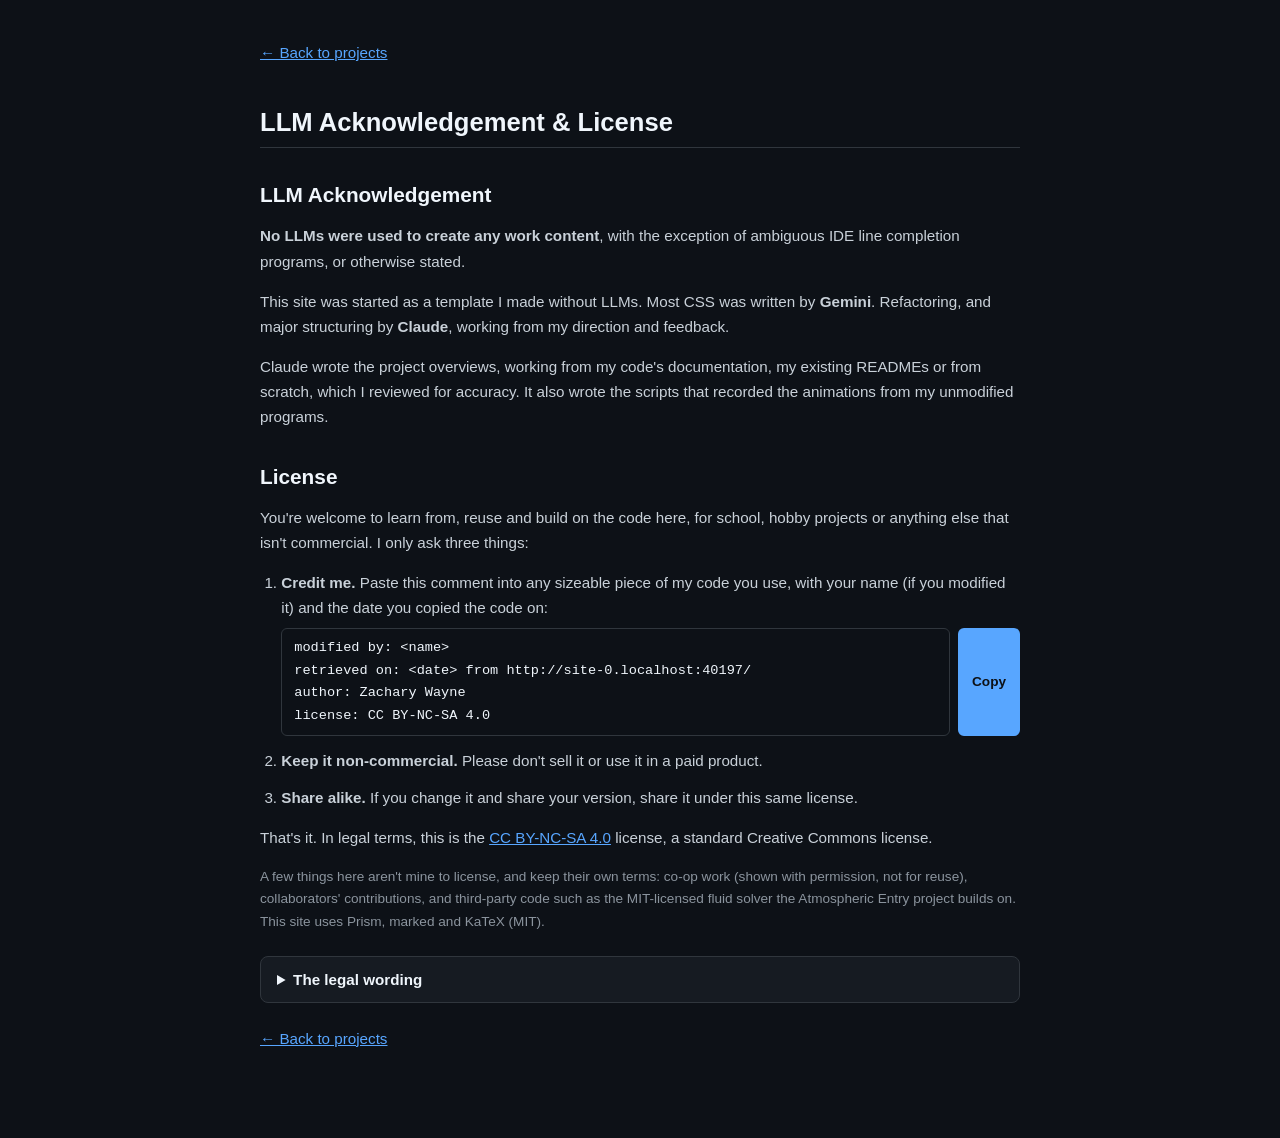
<file: license.html>
<!DOCTYPE html>
<html lang="en">
    <head>
        <meta charset="UTF-8">
        <meta name="viewport" content="width=device-width, initial-scale=1.0">
        <link rel="icon" href="favicon.svg" type="image/svg+xml">
        <title>LLM Acknowledgement &amp; License · Zachary Wayne</title>
        <meta name="description" content="How Zachary Wayne's portfolio was made: use of LLM tools, permissions and license.">
        <link rel="stylesheet" href="styles.css">
    </head>
    <body>
        <main id="main" class="license-page rendered-doc">
            <p><a href="index.html">← Back to projects</a></p>

            <h1>LLM Acknowledgement &amp; License</h1>

            <h2 id="llm">LLM Acknowledgement</h2>
            <p><strong>No LLMs were used to create any work content</strong>, with the exception of ambiguous IDE line completion programs, or otherwise stated.</p>

            <p>This site was started as a template I made without LLMs. Most CSS was written by <strong>Gemini</strong>. Refactoring, and major structuring by <strong>Claude</strong>, working from my direction and feedback.</p>
            <p>Claude wrote the project overviews, working from my code's documentation, my existing READMEs or from scratch, which I reviewed for accuracy. It also wrote the scripts that recorded the animations from my unmodified programs.</p>
            
            <h2 id="license">License</h2>
            <p>You're welcome to learn from, reuse and build on the code here, for school, hobby projects or anything else that isn't commercial. I only ask three things:</p>
            <ol class="license-asks">
                <li><strong>Credit me.</strong> Paste this comment into any sizeable piece of my code you use, with your name (if you modified it) and the date you copied the code on:
                    <div class="attribution">
                        <code id="attribution-text">modified by: &lt;name&gt;
retrieved on: &lt;date&gt; from <span id="attribution-link">&lt;link&gt;</span>
author: Zachary Wayne
license: CC BY-NC-SA 4.0</code>
                        <button type="button" id="attribution-copy" class="attribution-copy">Copy</button>
                    </div>
                </li>
                <li><strong>Keep it non-commercial.</strong> Please don't sell it or use it in a paid product.</li>
                <li><strong>Share alike.</strong> If you change it and share your version, share it under this same license.</li>
            </ol>
            <p>That's it. In legal terms, this is the <a href="https://creativecommons.org/licenses/by-nc-sa/4.0/">CC BY-NC-SA 4.0</a> license, a standard Creative Commons license.</p>
            <p class="license-exceptions">A few things here aren't mine to license, and keep their own terms: co-op work (shown with permission, not for reuse), collaborators' contributions, and third-party code such as the MIT-licensed fluid solver the Atmospheric Entry project builds on. This site uses Prism, marked and KaTeX (MIT).</p>

            <details class="license-formal">
                <summary>The legal wording</summary>
                <p><strong>© 2026 Zachary Wayne. Licensed under <a href="https://creativecommons.org/licenses/by-nc-sa/4.0/">CC BY-NC-SA 4.0</a></strong> (Creative Commons Attribution-NonCommercial-ShareAlike 4.0 International), except where noted above.</p>
                <h3>You are free to:</h3>
                <ul>
                    <li><strong>Share</strong>: copy and redistribute the material in any medium or format.</li>
                    <li><strong>Adapt</strong>: remix, transform, and build upon the material.</li>
                </ul>
                <p>The licensor cannot revoke these freedoms as long as you follow the license terms.</p>
                <h3>Under the following terms:</h3>
                <ul>
                    <li><strong>Attribution</strong>: you must give appropriate credit, provide a link to the license, and indicate if changes were made. You may do so in any reasonable manner, but not in any way that suggests the licensor endorses you or your use.</li>
                    <li><strong>NonCommercial</strong>: you may not use the material for commercial purposes.</li>
                    <li><strong>ShareAlike</strong>: if you remix, transform, or build upon the material, you must distribute your contributions under the same license as the original.</li>
                    <li><strong>No additional restrictions</strong>: you may not apply legal terms or technological measures that legally restrict others from doing anything the license permits.</li>
                </ul>
                <p>This is a summary of, and not a substitute for, the <a href="https://creativecommons.org/licenses/by-nc-sa/4.0/legalcode">full legal code</a>.</p>
            </details>

            <p><a href="index.html">← Back to projects</a></p>
        </main>
        <script>
            // The attribution links back to wherever this site is hosted, so it stays right once published.
            const attribution = document.getElementById('attribution-text');
            const site = new URL('index.html', location.href);
            if (/^https?:$/.test(site.protocol)) document.getElementById('attribution-link').textContent = site.origin + site.pathname.replace(/index\.html$/, '');
            document.getElementById('attribution-copy').addEventListener('click', async (e) => {
                try {
                    await navigator.clipboard.writeText(attribution.textContent);
                    e.target.textContent = 'Copied';
                } catch {
                    getSelection().selectAllChildren(attribution);
                    e.target.textContent = 'Press Ctrl+C';
                }
                setTimeout(() => { e.target.textContent = 'Copy'; }, 1800);
            });
        </script>
    </body>
</html>
</file>
<file: styles.css>
:root {
    --bg-color: #0d1117;
    --text-color: #c9d1d9;
    --text-heading: #f0f6fc;
    --text-muted: #8b949e;
    --border-color: #30363d;
    --border-hover: #8b949e;
    --accent: #58a6ff;
    --content-width: 1280px;
    --card-bg: #161b22;
    --btn-bg: #21262d;
    --btn-disabled-bg: #161b22;
    --overlay-bg: rgba(0, 0, 0, 0.88);
    --font-sans: -apple-system, BlinkMacSystemFont, "Segoe UI", Helvetica, Arial, sans-serif;
    --font-mono: ui-monospace, SFMono-Regular, "SF Mono", Menlo, Consolas, monospace;
}

*,
*::before,
*::after {
    box-sizing: border-box;
}

* {
    scrollbar-width: thin;
    scrollbar-color: #484f58 transparent;
}

*::-webkit-scrollbar {
    width: 8px;
    height: 8px;
}

*::-webkit-scrollbar-thumb {
    background-color: #484f58;
    border-radius: 4px;
}

*::-webkit-scrollbar-track {
    background: transparent;
}

.card-bg-container,
.card-bg-container * {
    scrollbar-width: none;
}

.card-bg-container *::-webkit-scrollbar {
    display: none;
}

body {
    overflow-x: clip;
    background-color: var(--bg-color);
    color: var(--text-color);
    font-family: var(--font-sans);
    margin: 0;
    padding: 1.5rem;
    line-height: 1.5;
    min-height: 100vh;
    display: flex;
    flex-direction: column;
    align-items: center;
}

.site-nav {
    position: sticky;
    top: 0;
    z-index: 500;
    align-self: stretch;
    margin: -1.5rem -1.5rem 1.5rem;
    padding: 10px 1.5rem;
    background-color: rgba(13, 17, 23, 0.88);
    backdrop-filter: blur(8px);
    border-bottom: 1px solid var(--border-color);
}

.site-nav-inner {
    position: relative;
    max-width: var(--content-width);
    margin: 0 auto;
    display: flex;
    align-items: center;
    gap: 20px;
}

.nav-brand {
    font-weight: 700;
    color: var(--text-heading);
    text-decoration: none;
    white-space: nowrap;
    max-width: 0;
    margin-right: -20px;    overflow: hidden;
    opacity: 0;
    visibility: hidden;
    transition: max-width 0.25s ease, margin-right 0.25s ease, opacity 0.25s ease, visibility 0.25s;
}

.site-nav.show-brand .nav-brand {
    max-width: 220px;
    margin-right: 0;
    opacity: 1;
    visibility: visible;
}

.nav-sections {
    display: flex;
    gap: 4px;
}

.nav-sections a {
    padding: 4px 10px;
    border-radius: 6px;
    font-size: 0.9rem;
    color: var(--text-muted);
    text-decoration: none;
}

.nav-sections a:hover {
    color: var(--text-heading);
    background-color: var(--btn-bg);
}

.nav-sections a.active {
    color: var(--text-heading);
    box-shadow: inset 0 -2px 0 var(--accent);
}

/* Skills, its selected chips and the search box sit together on the right of the nav. */
.nav-skills-toggle {
    flex-shrink: 0;
    margin-left: auto;
    padding: 4px 10px;
    font: inherit;
    font-size: 0.9rem;
    color: var(--text-muted);
    background: none;
    border: none;
    border-radius: 6px;
    cursor: pointer;
}

.nav-skills-toggle::after {
    content: " ▾";
    font-size: 0.75em;
}

.nav-skills-toggle[aria-expanded="true"]::after {
    content: " ▴";
}

.nav-skills-toggle:hover,
.nav-skills-toggle[aria-expanded="true"] {
    color: var(--text-heading);
    background-color: var(--btn-bg);
}

.nav-selected-skills {
    display: flex;
    align-items: center;
    gap: 6px;
    min-width: 0;
}

.nav-selected-skills[hidden] {
    display: none;
}

.nav-skill-chip {
    flex-shrink: 0;
}

.nav-skill-more {
    font-size: 0.8rem;
    font-weight: 600;
    color: var(--text-muted);
    white-space: nowrap;
}

.nav-skills-panel {
    position: absolute;
    top: calc(100% + 10px);
    right: 0;
    width: min(680px, 100%);
    max-height: calc(100vh - 90px);
    overflow: auto;
    padding: 14px 16px;
    background-color: var(--card-bg);
    border: 1px solid var(--border-color);
    border-radius: 8px;
    box-shadow: 0 12px 32px rgba(0, 0, 0, 0.6);
}

.nav-skills-panel[hidden] {
    display: none;
}

.nav-search {
    position: relative;
    width: 280px;
    flex-shrink: 0;
}

.nav-search input {
    width: 100%;
    padding: 6px 84px 6px 10px;
    font: inherit;
    font-size: 0.9rem;
    color: var(--text-heading);
    background-color: var(--bg-color);
    border: 1px solid var(--border-color);
    border-radius: 6px;
}

.nav-search input:focus {
    outline: none;
    border-color: var(--accent);
}

.search-key {
    position: absolute;
    top: 50%;
    right: 10px;
    transform: translateY(-50%);
    padding: 0 6px;
    font-family: var(--font-mono);
    font-size: 0.75rem;
    color: var(--text-muted);
    border: 1px solid var(--border-color);
    border-radius: 4px;
    pointer-events: none;
}

.nav-search input:focus + .search-key,
.nav-search input:not(:placeholder-shown) + .search-key {
    display: none;
}

.search-status {
    position: absolute;
    top: 50%;
    right: 10px;
    transform: translateY(-50%);
    font-size: 0.75rem;
    color: var(--text-muted);
    white-space: nowrap;
    pointer-events: none;
}

.nav-search input::-webkit-search-cancel-button {
    display: none;
}

.search-panel {
    position: absolute;
    top: calc(100% + 8px);
    right: 0;
    width: min(440px, calc(100vw - 24px));
    max-height: calc(100vh - 90px);
    overflow: auto;
    padding: 12px 14px;
    background-color: var(--card-bg);
    border: 1px solid var(--border-color);
    border-radius: 8px;
    box-shadow: 0 12px 32px rgba(0, 0, 0, 0.6);
}

.ed-summary {
    margin: 0 0 10px;
    font-size: 0.85rem;
    color: var(--text-color);
}

.ed-summary strong {
    color: var(--accent);
}

.ed-table {
    border-collapse: collapse;
    font-family: var(--font-mono);
    font-size: 0.75rem;
    margin-bottom: 10px;
}

.ed-table th,
.ed-table td {
    width: 22px;
    height: 22px;
    padding: 0;
    text-align: center;
    border: 1px solid var(--border-color);
}

.ed-table th {
    color: var(--text-heading);
    background-color: var(--btn-bg);
}

.ed-table td {
    color: var(--text-muted);
}

.ed-table td.ed-start,
.ed-table td.ed-match {
    color: var(--text-heading);
    background-color: rgba(74, 222, 128, 0.18);
}

.ed-table td.ed-substitute,
.ed-table td.ed-insert,
.ed-table td.ed-delete {
    color: var(--text-heading);
    background-color: rgba(251, 146, 60, 0.3);
}

.ed-table td.ed-result {
    outline: 2px solid var(--accent);
    outline-offset: -2px;
    font-weight: 700;
}

.ed-footnote {
    margin: 0;
    font-size: 0.75rem;
    color: var(--text-muted);
}

.ed-footnote a {
    color: var(--accent);
}

.card-match {
    position: relative;
    z-index: 3;
    align-self: flex-start;
    margin-top: 8px;
    padding: 1px 8px;
    font-size: 0.75rem;
    color: #fdba74;
    background-color: rgba(251, 146, 60, 0.15);
    border: 1px solid rgba(251, 146, 60, 0.4);
    border-radius: 999px;
}

.card-match[hidden] {
    display: none;
}

.skip-link {
    position: absolute;
    left: 12px;
    top: -100px;
    z-index: 1000;
    padding: 8px 14px;
    color: var(--text-heading);
    background-color: var(--btn-bg);
    border: 1px solid var(--accent);
    border-radius: 6px;
}

.skip-link:focus {
    top: 12px;
}

.main-content:focus {
    outline: none;
}

.project-section {
    scroll-margin-top: calc(var(--nav-h, 57px) + var(--toolbar-h, 52px) + 12px);
}

.section-intro {
    margin: -0.5rem 0 1rem;
    color: var(--text-muted);
    font-size: 0.9rem;
}

.navbar {
    width: 100%;
    max-width: var(--content-width);
    display: flex;
    flex-direction: column;
    gap: 1rem;
    margin-bottom: 0.5rem;
}

.navbar-brand {
    display: flex;
    align-items: center;
    gap: 24px;
    padding: 28px 32px;
    border: 1px solid var(--border-color);
    border-radius: 14px;
    background:
        radial-gradient(circle at 0% 0%, rgba(88, 166, 255, 0.16), transparent 55%),
        radial-gradient(circle at 100% 100%, rgba(163, 113, 247, 0.10), transparent 50%),
        var(--card-bg);
}

.navbar-brand h1 {
    margin: 0 0 6px;
    font-size: clamp(2rem, 4vw, 2.6rem);
    line-height: 1.1;
    letter-spacing: -0.02em;
    color: var(--text-heading);
}

.navbar-brand .pitch {
    margin: 0 0 10px;
    max-width: 62ch;
    font-size: 1.05rem;
    line-height: 1.6;
    color: var(--text-color);
}

.hero-note {
    margin: 0 0 16px;
    max-width: 52ch;
    font-size: 0.85rem;
    line-height: 1.5;
    color: var(--text-muted);
}

.hero-note a {
    color: var(--accent);
}

.profile-links {
    display: flex;
    flex-wrap: wrap;
    gap: 10px;
}

.profile-links a {
    display: inline-flex;
    align-items: center;
    gap: 8px;
    padding: 7px 14px;
    font-size: 0.9rem;
    font-weight: 600;
    color: var(--text-heading);
    text-decoration: none;
    background-color: var(--btn-bg);
    border: 1px solid var(--border-color);
    border-radius: 8px;
    transition: border-color 0.2s ease, transform 0.2s ease;
}

.profile-links a:hover {
    border-color: var(--accent);
    transform: translateY(-1px);
}

.icon {
    width: 18px;
    height: 18px;
    flex-shrink: 0;
}

/* The skills sit beside the intro on wide screens and below it on narrower ones. */
.hero-skills {
    flex: 1 1 100%;
    min-width: 0;
}

.hero-skills-head {
    display: flex;
    align-items: baseline;
    flex-wrap: wrap;
    gap: 4px 12px;
    margin-bottom: 10px;
}

.hero-skills-head h2 {
    margin: 0;
    font-size: 1.1rem;
    color: var(--text-heading);
}

.hero-skills-hint {
    font-size: 0.8rem;
    color: var(--text-muted);
}

.skill-groups {
    display: grid;
    grid-template-columns: minmax(0, 1fr) minmax(0, 1.25fr);
    align-content: start;
    gap: 12px 24px;
}

/* Two rows of two: languages beside topics, then frameworks & tools beside project types. */
.skill-groups .category-group[data-category="languages"] {
    grid-area: 1 / 1;
}

.skill-groups .category-group[data-category="topics"] {
    grid-area: 1 / 2;
}

.skill-groups .category-group[data-category="frameworks"] {
    grid-area: 2 / 1;
}

.skill-groups .category-group[data-category="types"] {
    grid-area: 2 / 2;
}

.hero-skills-more {
    margin: 12px 0 0;
    font-size: 0.8rem;
    color: var(--text-muted);
}

.hero-skills-more strong {
    color: var(--text-heading);
}

@media (min-width: 900px) {
    .navbar-brand {
        align-items: stretch;
        padding: 22px 32px;
    }

    .hero-text {
        flex: 0 1 400px;
        align-self: center;
    }

    .hero-skills {
        flex: 1 1 0;
        padding-left: 28px;
        border-left: 1px solid var(--border-color);
    }
}

@media (min-width: 601px) and (max-width: 899px) {
    .navbar-brand {
        flex-wrap: wrap;
    }
}

@media (max-width: 600px) {
    .navbar-brand {
        flex-direction: column;
        align-items: stretch;
        gap: 16px;
        padding: 20px;
    }

    /* Each category is one row that scrolls sideways, so the header doesn't grow taller than the screen. */
    .skill-groups {
        display: flex;
        flex-direction: column;
        gap: 10px;
    }

    .skill-groups .category-group {
        gap: 4px;
    }

    .skill-groups .category-tags {
        flex-wrap: nowrap;
        overflow-x: auto;
        padding: 2px 0;
        scrollbar-width: none;
        -webkit-mask-image: linear-gradient(to right, #000 calc(100% - 32px), transparent);
        mask-image: linear-gradient(to right, #000 calc(100% - 32px), transparent);
    }

    .skill-groups .category-tags::-webkit-scrollbar {
        display: none;
    }

    .skill-groups .category-tags::after {
        content: "";
        flex: 0 0 24px;
    }

    .skill-groups .category-tags button.github-label-btn {
        flex-shrink: 0;
    }
}


.showcase {
    --slide-w: min(1000px, 84cqw);
    position: relative;
    container-type: inline-size;
    scroll-margin-top: calc(var(--nav-h, 57px) + 12px);
}

.showcase[hidden] {
    display: none;
}

.showcase-head {
    display: flex;
    align-items: center;
    justify-content: space-between;
    gap: 12px;
    margin-bottom: 10px;
}

.showcase-head h2 {
    margin: 0;
    color: var(--text-heading);
}

.showcase-count {
    min-width: 3.5em;
    text-align: center;
    font-size: 0.85rem;
    font-variant-numeric: tabular-nums;
    color: var(--text-muted);
}

.showcase-stage {
    position: relative;
    width: var(--page-w, 100vw);
    margin-left: calc(50% - var(--page-w, 100vw) / 2);
}

/* Slim buttons in the gap beside the current slide, over the edges of its neighbours rather than its content. */
.showcase-arrow {
    --arrow-gap: 8px;
    position: absolute;
    top: 50%;
    z-index: 2;
    width: 30px;
    height: 64px;
    display: grid;
    place-items: center;
    padding: 0;
    color: var(--text-heading);
    background-color: rgba(33, 38, 45, 0.92);
    border: 1px solid var(--border-color);
    border-radius: 8px;
    box-shadow: 0 6px 16px rgba(0, 0, 0, 0.45);
    cursor: pointer;
    transform: translateY(-50%);
    transition: border-color 0.15s ease, background-color 0.15s ease;
}

.showcase-arrow[data-step="-1"] {
    left: calc(50% - var(--slide-w) / 2 - var(--arrow-gap));
    transform: translate(-100%, -50%);
}

.showcase-arrow[data-step="1"] {
    left: calc(50% + var(--slide-w) / 2 + var(--arrow-gap));
}

.showcase-arrow svg {
    width: 18px;
    height: 18px;
}

.showcase-arrow:hover {
    border-color: var(--accent);
    background-color: var(--btn-bg);
}

.showcase-track {
    overflow: hidden;
    padding: 6px 0 14px;
    touch-action: pan-y;
}

.showcase-rail {
    display: flex;
    gap: 24px;
    will-change: transform;
}

@media (pointer: fine) {
    .showcase-track {
        cursor: grab;
    }
}

.showcase-track.is-dragging {
    cursor: grabbing;
    user-select: none;
}

.showcase-media img {
    -webkit-user-drag: none;
    user-select: none;
}

.showcase-track:focus-visible {
    outline-offset: -2px;
    border-radius: 14px;
}

.showcase-loading {
    margin: 0;
    padding: 2rem 0;
    color: var(--text-muted);
}

.showcase-slide {
    flex: 0 0 var(--slide-w);
    width: var(--slide-w);
    display: grid;
    grid-template-columns: minmax(0, 1.15fr) minmax(0, 1fr);
    min-height: 380px;
    overflow: hidden;
    background-color: var(--card-bg);
    border: 1px solid var(--border-color);
    border-radius: 14px;
    /* Each slide applies the perspective itself, viewed from the carousel's centre (--offset is the slide's distance
       from it), instead of sharing a preserve-3d space: Chrome can flicker when repainting a backdrop-filter (the
       frosted description) inside a shared 3D context. */
    transform: translateX(calc(-1 * var(--offset, 0px))) perspective(1800px) translateX(var(--offset, 0px))
        rotateY(var(--turn, 0deg)) scale(var(--shrink, 1));
    opacity: var(--fade, 1);
    transition: border-color 0.2s ease, box-shadow 0.2s ease;
    cursor: pointer;
}

.showcase-slide.is-active {
    border-color: rgba(88, 166, 255, 0.45);
    box-shadow: 0 18px 40px rgba(0, 0, 0, 0.45);
}

.showcase-slide.is-active:hover {
    border-color: var(--accent);
}

.showcase-media {
    position: relative;
    min-height: 240px;
    overflow: hidden;
    background-color: #05070a;
}

.showcase-media img,
.showcase-media video,
.showcase-media canvas {
    position: absolute;
    inset: 0;
    width: 100%;
    height: 100%;
    object-fit: cover;
    object-position: top left;
}

.showcase-media .video-unsupported {
    position: absolute;
    inset: 0;
}

.video-frame {
    position: relative;
    width: fit-content;
    max-width: 100%;
    margin: 0 auto;
}

.video-frame video {
    display: block;
}

.video-play {
    position: absolute;
    top: 50%;
    left: 50%;
    width: 72px;
    height: 72px;
    display: grid;
    place-items: center;
    padding: 0;
    color: #fff;
    background-color: rgba(13, 17, 23, 0.62);
    border: 1.5px solid rgba(255, 255, 255, 0.55);
    border-radius: 50%;
    box-shadow: 0 6px 20px rgba(0, 0, 0, 0.45);
    cursor: pointer;
    transform: translate(-50%, -50%);
    backdrop-filter: blur(6px);
    transition: transform 0.15s ease, background-color 0.15s ease, border-color 0.15s ease, opacity 0.15s ease;
}

.video-play svg {
    display: block;
    width: 30px;
    height: 30px;
}

.video-play:hover {
    background-color: var(--accent);
    border-color: var(--accent);
    color: var(--bg-color);
    transform: translate(-50%, -50%) scale(1.06);
}

.video-frame.is-playing .video-play {
    opacity: 0;
    pointer-events: none;
}

.video-unsupported {
    display: flex;
    flex-direction: column;
    align-items: center;
    justify-content: center;
    gap: 10px;
    min-height: 160px;
    padding: 24px;
    text-align: center;
    color: var(--text-muted);
    background-color: #05070a;
    border-radius: 8px;
}

.video-unsupported p {
    margin: 0;
}

.showcase-media pre {
    position: absolute;
    inset: 0;
    margin: 0;
    overflow: hidden;
    font-size: 0.72rem;
    opacity: 0.85;
}

.showcase-info {
    display: flex;
    flex-direction: column;
    justify-content: center;
    gap: 10px;
    padding: 24px 26px;
    min-width: 0;
}

.showcase-role {
    margin: 0;
    font-size: 0.85rem;
    font-weight: 600;
    color: var(--accent);
    white-space: nowrap;
    overflow: hidden;
    text-overflow: ellipsis;
}

.showcase-title {
    margin: 0;
    font-size: 1.45rem;
    line-height: 1.2;
}

.showcase-title .card-link {
    color: var(--text-heading);
    text-decoration: none;
}

.showcase-title .card-link:hover {
    text-decoration: underline;
}

.showcase-description {
    margin: 0;
    line-height: 1.55;
}

.showcase-highlights {
    margin: 0;
    padding-left: 1.1rem;
    font-size: 0.9rem;
    line-height: 1.5;
    color: var(--text-muted);
}

.showcase-highlights li + li {
    margin-top: 4px;
}

.showcase-actions {
    display: flex;
    flex-wrap: wrap;
    align-items: center;
    gap: 10px;
    padding-top: 6px;
}

.showcase-open {
    padding: 8px 16px;
    font: inherit;
    font-size: 0.9rem;
    font-weight: 700;
    color: var(--bg-color);
    background-color: var(--accent);
    border: none;
    border-radius: 8px;
    cursor: pointer;
}

.showcase-open:hover {
    filter: brightness(1.1);
}

.showcase-dots {
    display: flex;
    justify-content: center;
    gap: 8px;
}

.showcase-dot {
    width: 9px;
    height: 9px;
    padding: 0;
    border: none;
    border-radius: 50%;
    background-color: var(--border-color);
    cursor: pointer;
    transition: width 0.2s ease, background-color 0.2s ease;
}

.showcase-dot[aria-current="true"] {
    width: 24px;
    border-radius: 5px;
    background-color: var(--accent);
}

/* Side-by-side slides: the media fills the whole slide and the description sits over its right side as frosted
   glass, so it's clear there's more of the media behind it. */
@media (min-width: 1101px) {
    .showcase-media {
        grid-column: 1 / -1;
        grid-row: 1;
    }

    .showcase-info {
        grid-column: 2;
        grid-row: 1;
        position: relative;
        z-index: 1;
        background-color: rgba(22, 27, 34, 0.55);
        border-left: 1px solid rgba(255, 255, 255, 0.08);
        /* Blurring is the low-pass filter; brightness keeps white media from washing out the text. */
        -webkit-backdrop-filter: blur(28px) brightness(0.3) saturate(1.3);
        backdrop-filter: blur(28px) brightness(0.3) saturate(1.3);
        isolation: isolate;
        transform: translateZ(0);
    }

    .showcase-info .showcase-highlights {
        color: #b1bac4;
    }

    /* fitShowcase() sets --slide-fit to the room left on the first screen, and marks slides whose text needs
       trimming to fit: first the bullet points go, then the description is cut to three lines. */
    .showcase-slide {
        min-height: min(380px, var(--slide-fit, 380px));
        max-height: var(--slide-fit, none);
    }

    .showcase-info {
        overflow: hidden;
    }

    .showcase-slide.fit-tight .showcase-highlights {
        display: none;
    }

    .showcase-slide.fit-tighter .showcase-description {
        display: -webkit-box;
        -webkit-line-clamp: 3;
        -webkit-box-orient: vertical;
        overflow: hidden;
    }
}

@media (max-width: 1100px) {
    .showcase {
        --slide-w: min(720px, 88cqw);
    }

    .showcase-slide {
        grid-template-columns: 1fr;
        grid-template-rows: auto auto;
        min-height: 0;
    }

    .showcase-media {
        min-height: 0;
        aspect-ratio: 3 / 2;
    }

    .showcase-arrow {
        top: calc(7px + var(--slide-w) / 3);
    }
}

@media (max-width: 760px) {
    .showcase-rail {
        gap: 12px;
    }

    .showcase-arrow {
        --arrow-gap: 4px;
        width: 24px;
        height: 52px;
    }

    .showcase-info {
        padding: 18px;
    }

    .showcase-title {
        font-size: 1.2rem;
    }

    .showcase-highlights {
        display: none;
    }
}

@media (prefers-reduced-motion: reduce) {
    .showcase-dot {
        transition: none;
    }
}

.filter-row {
    display: flex;
    align-items: flex-start;
    gap: 10px;
}

.clear-filters {
    padding: 4px 12px;
    font: inherit;
    font-size: 0.85rem;
    font-weight: 600;
    color: var(--text-heading);
    background-color: var(--btn-bg);
    border: 1px solid var(--accent);
    border-radius: 6px;
    cursor: pointer;
    white-space: nowrap;
}

.clear-filters:hover {
    background-color: rgba(88, 166, 255, 0.15);
}

.clear-filters[hidden] {
    display: none;
}

.clear-filters:disabled {
    color: var(--text-muted);
    border-color: var(--border-color);
    background-color: var(--btn-bg);
    opacity: 0.55;
    cursor: default;
}

.toolbar {
    position: sticky;
    top: var(--nav-h, 57px);
    z-index: 400;
    width: 100%;
    max-width: var(--content-width);
    margin-bottom: 1.5rem;
    padding: 10px 0;
}

.toolbar::before {
    content: "";
    position: absolute;
    inset: 0 calc(50% - var(--page-w, 100vw) / 2);
    z-index: -1;
    background-color: rgba(13, 17, 23, 0.92);
    backdrop-filter: blur(8px);
}

.list-heading {
    width: 100%;
    max-width: var(--content-width);
    margin: 1rem 0 0;
    color: var(--text-heading);
    scroll-margin-top: calc(var(--nav-h, 57px) + 12px);
}

.no-results {
    display: flex;
    align-items: center;
    gap: 14px;
    flex-wrap: wrap;
}

.no-results[hidden] {
    display: none;
}

.modal-link {
    display: inline-block;
    padding: 4px 12px;
    font-size: 0.85rem;
    font-weight: 600;
    color: var(--text-heading);
    text-decoration: none;
    background-color: var(--btn-bg);
    border: 1px solid var(--border-color);
    border-radius: 6px;
}

.modal-link:hover {
    border-color: var(--accent);
}

:focus-visible {
    outline: 2px solid var(--accent);
    outline-offset: 2px;
}

.category-group {
    display: flex;
    flex-direction: column;
    gap: 6px;
}

.category-title {
    font-size: 0.75rem;
    font-weight: 700;
    text-transform: uppercase;
    letter-spacing: 0.05em;
    color: var(--text-muted);
    margin: 0;
}

.category-tags {
    display: flex;
    flex-wrap: wrap;
    gap: 6px;
}

.main-content {
    width: 100%;
    max-width: var(--content-width);
    display: flex;
    flex-direction: column;
    flex: 1;
}

.main-content h2 {
    color: var(--text-heading);
    margin: 0 0 1rem 0;
}

.project-section:not([hidden]) ~ .project-section {
    margin-top: 2.5rem;
}

.projects-grid {
    display: grid;
    grid-template-columns: repeat(auto-fill, minmax(min(100%, 290px), 1fr));
    gap: 20px;
    width: 100%;
}

.project-card {
    background-color: var(--card-bg);
    border: 1px solid var(--border-color);
    border-radius: 8px;
    padding: 16px;
    cursor: pointer;
    display: flex;
    flex-direction: column;
    position: relative;
    overflow: hidden;
    height: 100%;
    min-height: 240px;
    z-index: 1;
    transform-origin: center center;
    transition: transform 0.3s cubic-bezier(0.16, 1, 0.3, 1), border-color 0.3s ease, box-shadow 0.3s ease;
}

.project-card[hidden] {
    display: none;
}

.project-card::before {
    content: "";
    position: absolute;
    inset: 0;
    background: linear-gradient(
        to bottom, 
        rgba(13, 17, 23, 0.92) 0%,
        rgba(13, 17, 23, 0.8) 50%,
        rgba(13, 17, 23, 0.68) 100%
    );
    z-index: 2;
    pointer-events: none;
}

.card-link {
    color: inherit;
    text-decoration: none;
}

.card-link:focus-visible {
    outline: none;
}

.project-card:focus-within {
    outline: 2px solid var(--accent);
    outline-offset: 2px;
}

.project-card:hover {
    transform: scale(1.05);
    border-color: var(--border-hover);
    box-shadow: 0 12px 32px rgba(0, 0, 0, 0.7);
    z-index: 100;
}

.card-bg-container {
    position: absolute;
    top: 0;
    left: 0;
    width: 100%;
    height: 100%;
    z-index: 1;
    overflow: hidden;
    opacity: 0.75;
    /* Darken bright previews (white app windows, scans) so the card text stays readable over them. */
    filter: brightness(0.65);
    transition: opacity 0.3s ease, filter 0.3s ease;
}

.card-bg-container:empty {
    display: none;
}

.project-card:hover .card-bg-container {
    opacity: 1;
    filter: brightness(0.8);
}

.card-bg-container canvas,
.card-bg-container img,
.card-bg-container video {
    width: 100%;
    height: 100%;
    object-fit: cover;
    display: block;
    transition: transform 0.3s ease;
}

.card-bg-container img {
    object-position: top left;
}

.project-card:hover .card-bg-container img,
.project-card:hover .card-bg-container video,
.project-card:hover .card-bg-container canvas {
    transform: scale(1.1);
}

.card-bg-container pre {
    margin: 0;
    padding: 12px;
    font-size: 11px;
    background: transparent;
    pointer-events: none;
    overflow: hidden;
    white-space: pre-wrap;
    word-break: break-all;
    color: #e6edf3;
    position: relative;
    top: 0;
}

.project-card:hover .card-bg-container pre {
    animation: preview-scroll 8s ease-in-out infinite alternate;
}

@keyframes preview-scroll {
    0% {
        transform: translateY(0%);
    }
    100% {
        transform: translateY(-30%);
    }
}

.card-role {
    position: relative;
    z-index: 3;
    margin: 0 0 8px;
    font-size: 0.8rem;
    font-weight: 600;
    color: var(--accent);
    text-shadow: 0 1px 3px rgba(0, 0, 0, 0.9);
    white-space: nowrap;
    overflow: hidden;
    text-overflow: ellipsis;
}

.card-title {
    margin: 0 0 4px 0;
    font-size: 1.2rem;
    color: var(--text-heading);
    position: relative;
    z-index: 3;
    text-shadow: 0 1px 4px rgba(0, 0, 0, 0.9);
}

.tags-container {
    position: relative;
    z-index: 3;
    display: flex;
    flex-wrap: wrap;
    align-items: center;
    gap: 6px;
    margin-bottom: 10px;
}

.card-description-text {
    position: relative;
    z-index: 3;
    color: var(--text-color);
    font-size: 0.875rem;
    line-height: 1.45;
    margin: 0;
    text-shadow: 0 1px 3px rgba(0, 0, 0, 0.9);
}

.github-label {
    display: inline-block;
    padding: 2px 8px;
    font-size: 11px;
    font-weight: 600;
    border-radius: 4px;
    border: 1px solid;
    white-space: nowrap;
}

button.github-label-btn {
    display: inline-flex;
    align-items: center;
    padding: 0;
    font-size: 11px;
    font-weight: 600;
    border-radius: 4px;
    border: 1px solid;
    cursor: pointer;
    overflow: hidden;
    background: transparent;
    transition: opacity 0.2s ease, transform 0.2s ease;
}

button.github-label-btn .tag-text {
    padding: 3px 7px;
}

button.github-label-btn .tag-count {
    background-color: rgba(0, 0, 0, 0.45);
    padding: 3px 6px;
    font-weight: 700;
}

button.github-label-btn:hover {
    transform: scale(1.03);
}

button.github-label-btn.selected {
    box-shadow: 0 0 8px rgba(255, 255, 255, 0.25);
    border-width: 2px;
}

button.github-label-btn.disabled {
    color: var(--text-muted);
    border-color: #484f58;
    border-style: dashed;
    background-color: transparent;
}

button.github-label-btn.disabled .tag-count {
    background-color: transparent;
}

button.github-label-btn.disabled:hover {
    color: var(--text-heading);
    border-color: var(--text-muted);
}

.modal-overlay {
    position: fixed;
    inset: 0;
    background-color: var(--overlay-bg);
    display: flex;
    align-items: center;
    justify-content: center;
    opacity: 0;
    visibility: hidden;
    pointer-events: none;
    transition: opacity 0.25s ease, visibility 0s linear 0.25s;
    z-index: 1000;
    padding: 1.5rem;
}

.modal-overlay.active {
    opacity: 1;
    visibility: visible;
    transition: opacity 0.25s ease, visibility 0s;
    pointer-events: auto;
}

.modal-content {
    background-color: var(--card-bg);
    border: 1px solid var(--border-color);
    border-radius: 12px;
    width: 100%;
    height: 100%;
    max-width: 1350px;
    max-height: 88vh;
    display: flex;
    flex-direction: column;
    position: relative;
    overflow: hidden;
    box-shadow: 0 16px 48px rgba(0, 0, 0, 0.8);
}

.modal-scroll {
    --modal-pad: 20px;
    flex: 1;
    min-height: 0;
    overflow-y: auto;
    padding: var(--modal-pad);
    display: flex;
    flex-direction: column;
}

.modal-scroll::before {
    content: '';
    position: sticky;
    top: calc(-1 * var(--modal-pad));
    z-index: 2;
    flex-shrink: 0;
    height: var(--modal-pad);
    margin: calc(-1 * var(--modal-pad)) calc(-1 * var(--modal-pad)) 0;
    background-color: var(--card-bg);
}

.modal-close {
    position: absolute;
    top: 12px;
    right: 22px;
    z-index: 10;
    width: 34px;
    height: 34px;
    display: grid;
    place-items: center;
    padding: 0;
    color: var(--text-muted);
    background-color: var(--btn-bg);
    border: 1px solid var(--border-color);
    border-radius: 8px;
    cursor: pointer;
    transition: color 0.15s ease, border-color 0.15s ease;
}

.modal-close svg {
    width: 14px;
    height: 14px;
}

.modal-close:hover {
    color: var(--text-heading);
    border-color: var(--accent);
}

/* Tall, slim tabs attached to the sides of the window. Hovering or focusing one shows the project's name in a
   small tooltip over the window's edge. */
.modal-nav {
    --tab-w: 28px;
    --window-edge: max(72px, calc((100% - 1350px) / 2));
    position: absolute;
    top: 50%;
    z-index: 1;
    width: var(--tab-w);
    height: 96px;
    display: grid;
    place-items: center;
    padding: 0;
    font: inherit;
    font-size: 0.9rem;
    font-weight: 600;
    color: var(--text-heading);
    background-color: rgba(33, 38, 45, 0.95);
    border: 1px solid var(--border-color);
    box-shadow: 0 6px 16px rgba(0, 0, 0, 0.45);
    cursor: pointer;
    transform: translateY(-50%);
    transition: border-color 0.15s ease, background-color 0.15s ease;
}

.modal-nav[data-step="-1"] {
    left: calc(var(--window-edge) - var(--tab-w));
    border-right: none;
    border-radius: 10px 0 0 10px;
}

.modal-nav[data-step="1"] {
    right: calc(var(--window-edge) - var(--tab-w));
    border-left: none;
    border-radius: 0 10px 10px 0;
}

.modal-nav svg {
    width: 18px;
    height: 18px;
}

.modal-nav:hover {
    border-color: var(--accent);
    background-color: var(--btn-bg);
}

.modal-nav-label {
    position: absolute;
    top: 50%;
    max-width: min(340px, 40vw);
    padding: 5px 10px;
    overflow: hidden;
    white-space: nowrap;
    text-overflow: ellipsis;
    background-color: var(--btn-bg);
    border: 1px solid var(--border-color);
    border-radius: 6px;
    box-shadow: 0 6px 16px rgba(0, 0, 0, 0.45);
    opacity: 0;
    pointer-events: none;
    transform: translateY(-50%);
    transition: opacity 0.15s ease;
}

.modal-nav[data-step="-1"] .modal-nav-label {
    left: calc(100% + 8px);
}

.modal-nav[data-step="1"] .modal-nav-label {
    right: calc(100% + 8px);
}

.modal-nav:hover .modal-nav-label,
.modal-nav:focus-visible .modal-nav-label {
    opacity: 1;
}

.modal-nav[hidden] {
    display: none;
}

@media (min-width: 901px) {
    .modal-overlay {
        padding-inline: 72px;
    }
}

/* Narrow screens have no room beside the window, so the arrows sit at the bottom corners as small squares. */
@media (max-width: 900px) {
    .modal-nav {
        top: auto;
        bottom: max(0.5rem, 4vh);
        width: 40px;
        height: 40px;
        border: 1px solid var(--border-color);
        border-radius: 8px;
        transform: translateY(50%);
    }

    .modal-nav[data-step="-1"] {
        left: 14px;
        border-right: 1px solid var(--border-color);
        border-radius: 8px;
    }

    .modal-nav[data-step="1"] {
        right: 14px;
        border-left: 1px solid var(--border-color);
        border-radius: 8px;
    }

    .modal-nav-label {
        display: none;
    }
}

.modal-header {
    display: flex;
    flex-wrap: wrap;
    align-items: center;
    gap: 12px;
    margin-bottom: 8px;
    padding-right: 44px;
}

.modal-content:has(.modal-corner .card-ribbon) .modal-header {
    padding-right: 84px;
}

.modal-corner {
    position: absolute;
    top: 0;
    right: 0;
    z-index: 11;
}

.modal-corner .card-ribbon {
    right: 66px;
}

.modal-corner .card-fold {
    --fold: 20px;
    --fold-cut: #030405;
}

.modal-scroll:has(> .modal-toc:not([hidden])) {
    --toc-h: 40px;
}

.modal-toc {
    position: sticky;
    top: 0;
    z-index: 3;
    flex-shrink: 0;
    display: flex;
    gap: 2px;
    height: var(--toc-h, 40px);
    margin: 2px calc(-1 * var(--modal-pad)) 14px;
    padding: 0 110px 0 calc(var(--modal-pad) - 10px);
    overflow-x: auto;
    overflow-y: hidden;
    scrollbar-width: none;
    background-color: var(--card-bg);
    border-top: 1px solid var(--border-color);
    border-bottom: 1px solid var(--border-color);
}

.modal-toc[hidden] {
    display: none;
}

.modal-toc::-webkit-scrollbar {
    display: none;
}

.modal-toc-link {
    flex-shrink: 0;
    margin-bottom: -1px;
    padding: 0 10px;
    font: inherit;
    font-size: 0.85rem;
    font-weight: 600;
    white-space: nowrap;
    color: var(--text-muted);
    background: transparent;
    border: none;
    border-bottom: 2px solid transparent;
    cursor: pointer;
}

.modal-toc-link:hover {
    color: var(--text-heading);
}

.modal-toc-link[aria-current="true"] {
    color: var(--text-heading);
    border-bottom-color: var(--accent);
}

.modal-toc-link:focus-visible {
    outline-offset: -2px;
}

.modal-header h2 {
    margin: 0;
    color: var(--text-heading);
    font-size: 1.35rem;
}

/* The cards' tag rows keep a bottom margin; here it would push the tags above the title's centre line. */
.modal-header .tags-container {
    margin-bottom: 0;
}

.modal-meta {
    display: flex;
    flex-wrap: wrap;
    align-items: center;
    gap: 10px;
    margin-bottom: 10px;
}

.modal-meta:has(.modal-role:empty):has(.modal-links:empty) {
    display: none;
}

.modal-role {
    font-size: 0.85rem;
    font-weight: 600;
    color: var(--accent);
}

.modal-links {
    display: flex;
    gap: 8px;
}

.modal-description-box p {
    margin: 0;
}

.modal-highlights {
    margin: 8px 0 0;
    padding-left: 1.2em;
}

.modal-highlights li + li {
    margin-top: 2px;
}

.modal-description-box .modal-credit {
    margin-top: 8px;
    color: var(--text-muted);
}

.modal-credit strong {
    color: var(--text-heading);
}

.modal-credit a {
    color: var(--accent);
}

.modal-description-box {
    background-color: var(--bg-color);
    border: 1px solid var(--border-color);
    color: var(--text-color);
    border-radius: 6px;
    padding: 10px 14px;
    font-size: 0.875rem;
    margin-bottom: 14px;
    flex-shrink: 0;
}

.modal-body {
    flex: 1 0 auto;
}

.document-view {
    display: flex;
    flex-direction: column;
    gap: 14px;
}

.modal-body.shader-view {
    min-height: min(60vh, 520px);
}

.modal-pane {
    background-color: var(--bg-color);
    border: 1px solid var(--border-color);
    border-radius: 8px;
    flex-shrink: 0;
    overflow: clip;
}

.pane-header {
    background-color: var(--btn-bg);
    padding: 8px 12px;
    font-size: 0.8rem;
    font-weight: 700;
    text-transform: uppercase;
    letter-spacing: 0.05em;
    color: var(--text-heading);
    border-bottom: 1px solid var(--border-color);
}

.pane-tabs {
    position: sticky;
    top: var(--toc-h, 0px);
    z-index: 1;
    display: flex;
    overflow-x: auto;
    overflow-y: hidden;
    scrollbar-width: thin;
    background-color: var(--btn-bg);
    border-bottom: 1px solid var(--border-color);
}

.pane-tab {
    background: transparent;
    border: none;
    border-right: 1px solid var(--border-color);
    border-bottom: 2px solid transparent;
    margin-bottom: -1px;
    padding: 8px 14px;
    font-family: var(--font-mono);
    font-size: 0.8rem;
    color: var(--text-muted);
    cursor: pointer;
    white-space: nowrap;
}

.pane-tab:hover {
    color: var(--text-heading);
}

.pane-tab.active {
    color: var(--text-heading);
    background-color: var(--bg-color);
    border-bottom-color: var(--accent);
}

.output-figure {
    margin: 0;
    padding: 12px;
    background-color: #05070a;
}

.output-figure + .output-figure {
    border-top: 1px solid var(--border-color);
}

.output-figure a {
    display: block;
    cursor: zoom-in;
}

.output-figure img,
.output-figure video {
    display: block;
    max-width: 100%;
    max-height: 60vh;
    height: auto;
    margin: 0 auto;
    border-radius: 4px;
}

.output-figure figcaption {
    margin-top: 8px;
    text-align: center;
    font-size: 0.8rem;
    color: var(--text-muted);
}

.output-grid {
    display: grid;
    grid-template-columns: repeat(2, minmax(0, 1fr));
    gap: 1px;
    background-color: var(--border-color);
}

.output-grid > .pane-header {
    border-bottom: none;
}

.output-grid > .pane-header,
.output-grid > .is-video,
.output-grid > .is-wide {
    grid-column: 1 / -1;
}

.output-grid .output-figure {
    display: flex;
    flex-direction: column;
    justify-content: center;
}

.output-grid .output-figure + .output-figure {
    border-top: none;
}

.output-grid .output-figure:not(.is-video) img {
    max-height: 40vh;
}

@media (max-width: 700px) {
    .output-grid {
        grid-template-columns: minmax(0, 1fr);
    }
}

.code-pane pre {
    margin: 0;
    padding: 12px;
    font-size: 0.8rem;
    font-family: var(--font-mono);
    white-space: pre-wrap;
    word-break: break-word;
    tab-size: 4;
    background: transparent;
}

.rendered-doc {
    padding: 20px 28px;
    max-width: 900px;
    margin: 0 auto;
    font-size: 0.95rem;
    line-height: 1.65;
    color: var(--text-color);
    overflow-wrap: break-word;
}

.rendered-doc > :first-child {
    margin-top: 0;
}

.rendered-doc h1,
.rendered-doc h2,
.rendered-doc h3,
.rendered-doc h4 {
    color: var(--text-heading);
    line-height: 1.3;
    margin: 1.6em 0 0.6em;
}

.rendered-doc h1 {
    font-size: 1.6rem;
    padding-bottom: 0.3em;
    border-bottom: 1px solid var(--border-color);
}

.rendered-doc h2 {
    font-size: 1.3rem;
}

.rendered-doc h3 {
    font-size: 1.1rem;
}

.rendered-doc h4 {
    font-size: 1rem;
}

.rendered-doc a {
    color: var(--accent);
}

.rendered-doc img {
    max-width: 100%;
}

.rendered-doc hr {
    border: none;
    border-top: 1px solid var(--border-color);
    margin: 1.5em 0;
}

.rendered-doc blockquote {
    margin: 1em 0;
    padding: 0.2em 1em;
    color: var(--text-muted);
    border-left: 3px solid var(--border-color);
}

.rendered-doc :not(pre) > code {
    font-family: var(--font-mono);
    font-size: 0.85em;
    padding: 0.15em 0.4em;
    border-radius: 4px;
    background-color: var(--btn-bg);
}

.rendered-doc pre {
    font-family: var(--font-mono);
    font-size: 0.8rem;
    padding: 12px;
    border-radius: 6px;
    border: 1px solid var(--border-color);
    background-color: var(--card-bg);
    white-space: pre-wrap;
    tab-size: 4;
}

.rendered-doc table {
    border-collapse: collapse;
    border: 1px solid var(--border-color);
    margin: 1em 0;
    font-size: 0.85rem;
    display: block;
    overflow-x: auto;
}

.rendered-doc th,
.rendered-doc td {
    border: 1px solid var(--border-color);
    padding: 6px 12px;
    text-align: left;
}

.rendered-doc th {
    background-color: var(--btn-bg);
    color: var(--text-heading);
}

.math-block {
    overflow-x: auto;
    overflow-y: hidden;
    margin: 1em 0;
}

.doc-toc {
    display: flex;
    flex-direction: column;
    gap: 2px;
    margin: 0.5em 0 1.5em;
    padding: 12px 16px;
    border: 1px solid var(--border-color);
    border-radius: 6px;
    background-color: var(--card-bg);
    font-size: 0.85rem;
}

.doc-toc a {
    text-decoration: none;
}

.doc-toc a:hover {
    text-decoration: underline;
}

.doc-toc .toc-level-1 { padding-left: 1.2em; }
.doc-toc .toc-level-2 { padding-left: 2.4em; }
.doc-toc .toc-level-3 { padding-left: 3.6em; }

.notebook {
    display: flex;
    flex-direction: column;
    gap: 12px;
}

.nb-cell > :first-child {
    margin-top: 0;
}

.nb-code {
    border-left: 3px solid var(--accent);
    padding-left: 12px;
}

.nb-prompt {
    font-family: var(--font-mono);
    font-size: 0.7rem;
    color: var(--text-muted);
    margin-bottom: 4px;
}

.rendered-doc pre.nb-source {
    margin: 0;
}

.rendered-doc .nb-output {
    margin: 8px 0 0;
}

.rendered-doc pre.nb-output {
    background-color: #05070a;
    white-space: pre-wrap;
}

.rendered-doc pre.nb-stderr {
    color: #f0b072;
}

.modal-empty {
    color: var(--text-muted);
    margin: 0;
}

.shader-view {
    display: block;
    position: relative;
    border-radius: 8px;
    overflow: hidden;
    background-color: #05070a;
}

.shader-view canvas {
    width: 100%;
    height: 100%;
    display: block;
}

.shader-editor {
    position: absolute;
    top: 12px;
    left: 12px;
    bottom: 12px;
    width: min(520px, calc(100% - 24px));
    display: flex;
    flex-direction: column;
    background-color: rgba(13, 17, 23, 0.85);
    border: 1px solid var(--border-color);
    border-radius: 8px;
    overflow: hidden;
}

.shader-editor.collapsed {
    bottom: auto;
}

.shader-editor.collapsed .shader-code,
.shader-editor.collapsed .shader-error-log {
    display: none;
}

.shader-editor-header {
    display: flex;
    justify-content: space-between;
    align-items: center;
    background-color: var(--btn-bg);
    padding: 6px 12px;
    font-size: 0.8rem;
    font-weight: 700;
    color: var(--text-heading);
    border-bottom: 1px solid var(--border-color);
}

.shader-toggle-btn {
    background: transparent;
    border: 1px solid var(--border-color);
    border-radius: 4px;
    color: var(--text-color);
    font-size: 0.75rem;
    padding: 2px 8px;
    cursor: pointer;
}

.shader-toggle-btn:hover {
    border-color: var(--border-hover);
}

.shader-code {
    position: relative;
    flex: 1;
    min-height: 0;
}

.shader-code > .shader-highlight,
.shader-code > .shader-textarea {
    position: absolute;
    inset: 0;
    width: 100%;
    height: 100%;
    margin: 0;
    padding: 12px;
    border: none;
    border-radius: 0;
    font-family: var(--font-mono);
    font-size: 0.8rem;
    line-height: 1.5;
    letter-spacing: normal;
    white-space: pre;
    tab-size: 4;
    background: transparent;
    overflow: auto;
}

.shader-code > .shader-highlight {
    pointer-events: none;
    overflow: hidden;
}

.shader-code > .shader-highlight > code {
    display: block;
    padding: 0;
    font: inherit;
    line-height: inherit;
    white-space: inherit;
    tab-size: inherit;
    background: none;
    text-shadow: none;
}

.shader-textarea {
    resize: none;
    outline: none;
    color: transparent;
    caret-color: var(--text-heading);
}

.shader-textarea::selection {
    color: transparent;
    background-color: rgba(88, 166, 255, 0.3);
}

.shader-error-log {
    max-height: 30%;
    overflow: auto;
    padding: 8px 12px;
    font-family: var(--font-mono);
    font-size: 0.75rem;
    white-space: pre-wrap;
    color: #f87171;
    border-top: 1px solid var(--border-color);
}

.shader-error-log[hidden] {
    display: none;
}

@media (max-width: 900px) {
    .modal-content {
        max-height: 92vh;
    }

    .modal-scroll {
        --modal-pad: 14px;
    }
}

@media (max-width: 600px) {
    body {
        padding: 0.75rem;
    }

    .projects-grid {
        grid-template-columns: 1fr;
    }

    .modal-overlay {
        padding: 0.5rem;
    }
}
.shader-stage {
    height: min(60vh, 560px);
    border-radius: 0;
}

.card-cta {
    position: relative;
    z-index: 3;
    margin-top: auto;
    padding-top: 12px;
    font-size: 0.85rem;
    font-weight: 600;
    color: var(--accent);
    text-shadow: 0 1px 3px rgba(0, 0, 0, 0.9);
}

.card-cta::after {
    content: "\00a0→";
    display: inline-block;
    transition: transform 0.2s ease;
}

.project-card:hover .card-cta::after,
.project-card:focus-visible .card-cta::after {
    transform: translateX(4px);
}

.output-figure a {
    position: relative;
    width: fit-content;
    margin: 0 auto;
}

.output-figure a::after {
    content: "⤢ Enlarge";
    position: absolute;
    top: 8px;
    right: 8px;
    padding: 2px 8px;
    font-size: 0.75rem;
    color: var(--text-heading);
    background-color: rgba(13, 17, 23, 0.8);
    border-radius: 4px;
    opacity: 0;
    transition: opacity 0.2s ease;
}

.output-figure a:hover::after,
.output-figure a:focus-visible::after {
    opacity: 1;
}

.scroll-hint {
    position: absolute;
    left: 0;
    right: 0;
    bottom: 0;
    height: 72px;
    display: flex;
    justify-content: center;
    align-items: flex-end;
    pointer-events: none;
}

.scroll-hint[hidden] {
    display: none;
}

.scroll-hint::before {
    content: "";
    position: absolute;
    inset: 0;
    border-radius: 0 0 12px 12px;
    background: linear-gradient(to bottom, transparent, var(--card-bg));
}

.scroll-hint-button {
    position: relative;
    margin-bottom: 12px;
    padding: 4px 14px;
    font: inherit;
    font-size: 0.8rem;
    color: var(--text-heading);
    background-color: var(--btn-bg);
    border: 1px solid var(--border-color);
    border-radius: 999px;
    cursor: pointer;
    pointer-events: auto;
}

.scroll-hint-button:hover {
    border-color: var(--accent);
}

.wikilink {
    color: var(--text-heading);
    border-bottom: 1px dotted var(--text-muted);
}

.rendered-doc blockquote.callout {
    color: var(--text-color);
    background-color: var(--card-bg);
    border-left-color: var(--accent);
    border-radius: 0 6px 6px 0;
    padding: 10px 16px;
}

.callout-title {
    font-weight: 700;
    color: var(--text-heading);
    margin-bottom: 4px;
}

/* Course notes are secondary to the projects, so their cards are compact: narrower columns, no tags and a
   two-line description. */
body:not(.view-list) [data-section="notes"] .projects-grid {
    grid-template-columns: repeat(auto-fill, minmax(min(100%, 220px), 1fr));
    gap: 14px;
}

body:not(.view-list) [data-section="notes"] .project-card {
    min-height: 0;
    padding: 12px 14px;
}

body:not(.view-list) [data-section="notes"] .card-title {
    font-size: 1rem;
}

body:not(.view-list) [data-section="notes"] .card-role {
    margin-bottom: 6px;
}

body:not(.view-list) [data-section="notes"] .tags-container {
    display: none;
}

body:not(.view-list) [data-section="notes"] .card-description-text {
    font-size: 0.8rem;
    display: -webkit-box;
    -webkit-line-clamp: 2;
    -webkit-box-orient: vertical;
    overflow: hidden;
}

body:not(.view-list) [data-section="notes"] .card-cta {
    padding-top: 8px;
    font-size: 0.8rem;
}

@media (max-width: 860px) {
    .nav-brand {
        display: none;
    }

    .nav-search {
        width: auto;
        flex: 1 1 160px;
        min-width: 0;
    }

    /* Selected skills get a row of their own under the nav rather than squeezing the search box. */
    .site-nav-inner {
        flex-wrap: wrap;
        row-gap: 8px;
    }

    .nav-selected-skills {
        order: 1;
        flex-basis: 100%;
        justify-content: flex-end;
    }
}

@media (max-width: 420px) {
    .view-label {
        position: absolute;
        width: 1px;
        height: 1px;
        overflow: hidden;
        clip-path: inset(50%);
        white-space: nowrap;
    }
}

@media (max-width: 560px) {
    .site-nav-inner {
        flex-wrap: wrap;
        row-gap: 8px;
    }

    .nav-sections {
        width: 100%;
        justify-content: center;
        gap: 6px;
    }

    .nav-search {
        flex: 1 1 0;
    }

    .nav-skills-toggle {
        margin-left: 0;
    }

    .nav-selected-skills {
        justify-content: center;
    }

    .search-key {
        display: none;
    }
}

@media (max-width: 600px) {
    .site-nav {
        margin: -0.75rem -0.75rem 1rem;
        padding: 8px 0.75rem;
    }
}

@media (prefers-reduced-motion: reduce) {
    *,
    *::before,
    *::after {
        transition-duration: 0.01ms !important;
        animation: none !important;
        scroll-behavior: auto !important;
    }

    .project-card:hover,
    .project-card:hover .card-bg-container img,
    .project-card:hover .card-bg-container video,
    .project-card:hover .card-bg-container canvas {
        transform: none;
    }
}

.nav-search.inviting input {
    border-color: rgba(255, 255, 255, 0.85);
    animation: search-glow 2.4s ease-in-out infinite;
}

@keyframes search-glow {
    0%, 100% { box-shadow: 0 0 0 0 rgba(255, 255, 255, 0.0); }
    50% { box-shadow: 0 0 0 4px rgba(255, 255, 255, 0.18), 0 0 18px rgba(255, 255, 255, 0.35); }
}

@media (prefers-reduced-motion: reduce) {
    .nav-search.inviting input {
        box-shadow: 0 0 0 3px rgba(255, 255, 255, 0.25);
    }
}

.card-ribbon {
    position: absolute;
    top: -1px;
    right: 16px;
    z-index: 6;
    width: 24px;
    height: 34px;
    overflow: hidden;
    clip-path: polygon(0 0, 100% 0, 100% 100%, 50% 76%, 0 100%);
    background: linear-gradient(
        125deg,
        #8a6512 0%,
        #d9ad3c 18%,
        #fbe9a6 32%,
        #c8952a 46%,
        #f2d27a 60%,
        #a87b1c 78%,
        #e3bd55 100%
    );
}

.card-ribbon::after {
    content: "";
    position: absolute;
    inset: -20% -60%;
    background: linear-gradient(
        105deg,
        transparent 38%,
        rgba(255, 255, 255, 0.15) 44%,
        rgba(255, 255, 255, 0.9) 50%,
        rgba(255, 255, 255, 0.15) 56%,
        transparent 62%
    );
    transform: translateX(-70%);
    animation: ribbon-glint 4.5s ease-in-out infinite;
    animation-delay: var(--glint-delay, 0s);
}

.project-card:hover .card-ribbon::after {
    animation-duration: 1.2s;
}

@keyframes ribbon-glint {
    0% { transform: translateX(-70%); }
    22% { transform: translateX(70%); }
    100% { transform: translateX(70%); }
}

.project-card:has(.card-ribbon) .card-title {
    padding-right: 28px;
}

/* Notes get a folded page corner instead of the featured ribbon. Where supported, the card clips 1px further
   out so the fold can cover the card's border and the corner looks cut away. */
@supports (overflow-clip-margin: 1px) {
    .project-card:has(.card-fold),
    .modal-content:has(.card-fold) {
        overflow: clip;
        overflow-clip-margin: 1px;
    }

    .card-fold {
        margin: -1px -1px 0 0;
    }
}

.card-fold {
    --fold: 22px;
    position: absolute;
    top: 0;
    right: 0;
    z-index: 6;
    width: var(--fold);
    height: var(--fold);
    background: linear-gradient(225deg, var(--fold-cut, var(--bg-color)) 50%, #737d89 50%, #c3cbd4 100%);
    border-bottom-left-radius: 3px;
    box-shadow: -2px 2px 5px rgba(0, 0, 0, 0.5);
}

.project-card:has(.card-fold) .card-title {
    padding-right: 20px;
}

.view-toggle {
    margin-left: auto;
    display: inline-flex;
    flex-shrink: 0;
    border: 1px solid var(--border-color);
    border-radius: 6px;
    overflow: hidden;
}

.view-toggle button {
    padding: 4px 12px;
    font: inherit;
    font-size: 0.85rem;
    font-weight: 600;
    color: var(--text-muted);
    background-color: var(--btn-bg);
    border: none;
    cursor: pointer;
}

.view-toggle button + button {
    border-left: 1px solid var(--border-color);
}

.view-toggle button:hover {
    color: var(--text-heading);
}

.view-toggle button[aria-pressed="true"] {
    color: var(--bg-color);
    background-color: var(--accent);
}

.view-list .projects-grid {
    grid-template-columns: 1fr;
    gap: 6px;
}

.view-list .projects-grid .project-card[hidden] {
    display: none;
}

.view-list .projects-grid .project-card {
    min-height: 0;
    padding: 8px 52px 8px 16px;
    display: grid;
    grid-template-columns: minmax(220px, 1fr) minmax(0, 2fr) auto;
    grid-template-areas:
        "title desc cta"
        "role  desc cta"
        "tags  desc cta"
        ".     match cta";
    column-gap: 24px;
    align-items: center;
}

.view-list .card-bg-container,
.view-list .project-card::before {
    display: none;
}

.view-list .project-card:hover {
    transform: none;
    box-shadow: none;
    background-color: #1b222c;
}

.view-list .card-title {
    grid-area: title;
    margin: 0;
    font-size: 1rem;
    line-height: 1.3;
}

.view-list .card-role {
    grid-area: role;
    margin: 0;
    line-height: 1.3;
}

.view-list .project-card .tags-container {
    grid-area: tags;
    margin: 4px 0 0;
}

.view-list .card-description-text {
    grid-area: desc;
    display: -webkit-box;
    -webkit-line-clamp: 2;
    -webkit-box-orient: vertical;
    overflow: hidden;
    line-height: 1.4;
}

.view-list .card-match {
    grid-area: match;
}

.view-list .card-cta {
    grid-area: cta;
    align-self: center;
    margin: 0;
    padding: 0;
    white-space: nowrap;
}

@media (max-width: 760px) {
    .view-list .projects-grid .project-card {
        grid-template-columns: 1fr;
        grid-template-areas: "title" "role" "tags" "desc" "match" "cta";
        row-gap: 4px;
    }

    .view-list .card-description-text {
        margin-top: 6px;
    }
}

.view-list .project-card .tags-container {
    flex-wrap: wrap;
    max-height: 22px;
    overflow: hidden;
}

.github-label[hidden] {
    display: none;
}

.tag-more {
    color: var(--text-muted);
    border-color: var(--border-color);
    background-color: transparent;
}

.card-bg-container .card-doc-preview {
    max-width: none;
    margin: 0;
    padding: 12px 14px;
    font-size: 0.7rem;
    line-height: 1.5;
    pointer-events: none;
    opacity: 0.45;
}

.card-doc-preview,
.card-doc-preview h1,
.card-doc-preview h2,
.card-doc-preview h3,
.card-doc-preview h4,
.card-doc-preview th,
.card-doc-preview .wikilink,
.card-doc-preview .callout-title {
    color: var(--text-muted);
}

.card-doc-preview h1,
.card-doc-preview h2,
.card-doc-preview h3,
.card-doc-preview h4 {
    margin: 0.8em 0 0.4em;
    font-size: 0.9rem;
    border: none;
}

.card-doc-preview pre {
    padding: 6px 8px;
    font-size: 0.65rem;
}

.card-doc-preview table {
    font-size: 0.65rem;
}

.card-doc-preview th,
.card-doc-preview td {
    padding: 2px 6px;
}

.card-doc-preview .math-block {
    margin: 0.5em 0;
}

.card-doc-preview .katex {
    font-size: 1em;
}

.project-card:hover .card-bg-container .card-doc-preview {
    animation: preview-scroll 10s ease-in-out infinite alternate;
}

.site-footer {
    width: 100%;
    max-width: var(--content-width);
    margin-top: 4rem;
    padding: 24px 0 8px;
    border-top: 1px solid var(--border-color);
    font-size: 0.85rem;
    color: var(--text-muted);
    text-align: center;
}

.site-footer p {
    margin: 0 0 10px;
}

.site-footer a {
    color: var(--accent);
}

.footer-links {
    display: flex;
    flex-wrap: wrap;
    justify-content: center;
    gap: 8px 20px;
    margin-bottom: 10px;
}

.footer-contact {
    margin-bottom: 22px;
}

.footer-contact p {
    font-size: 0.95rem;
    color: var(--text-color);
}

.site-footer a.contact-button {
    display: inline-flex;
    align-items: center;
    gap: 8px;
    padding: 9px 20px;
    font-size: 0.95rem;
    font-weight: 600;
    color: var(--bg-color);
    text-decoration: none;
    background-color: var(--accent);
    border: 1px solid var(--accent);
    border-radius: 8px;
    transition: filter 0.2s ease, transform 0.2s ease;
}

.site-footer a.contact-button:hover {
    filter: brightness(1.12);
    transform: translateY(-1px);
}

.footer-copy {
    font-size: 0.8rem;
}

.license-page {
    width: 100%;
    max-width: 760px;
    padding: 1rem 0 3rem;
}

.license-page h2 {
    scroll-margin-top: 16px;
}

.attribution {
    display: flex;
    align-items: stretch;
    gap: 8px;
    margin-bottom: 10px;
}

.license-asks {
    padding-left: 1.4em;
}

.license-asks > li {
    margin-bottom: 12px;
}

.license-asks .attribution {
    margin: 8px 0 6px;
}

.license-note {
    display: block;
    font-size: 0.85rem;
    color: var(--text-muted);
}

.license-formal {
    margin: 1.5em 0;
    padding: 10px 16px;
    border: 1px solid var(--border-color);
    border-radius: 8px;
    background-color: var(--card-bg);
}

.license-formal summary {
    font-weight: 600;
    color: var(--text-heading);
    cursor: pointer;
}

.license-formal[open] summary {
    margin-bottom: 0.5em;
}

.license-asks .attribution code {
    white-space: pre-wrap;
    flex: 1;
    min-width: 0;
    padding: 8px 12px;
    font-family: var(--font-mono);
    font-size: 0.85rem;
    color: var(--text-heading);
    background-color: var(--bg-color);
    border: 1px solid var(--border-color);
    border-radius: 6px;
    overflow-wrap: anywhere;
}

.attribution-copy {
    flex-shrink: 0;
    padding: 0 14px;
    font: inherit;
    font-size: 0.85rem;
    font-weight: 600;
    color: var(--bg-color);
    background-color: var(--accent);
    border: none;
    border-radius: 6px;
    cursor: pointer;
}

.license-exceptions {
    font-size: 0.85rem;
    color: var(--text-muted);
}
</file>
